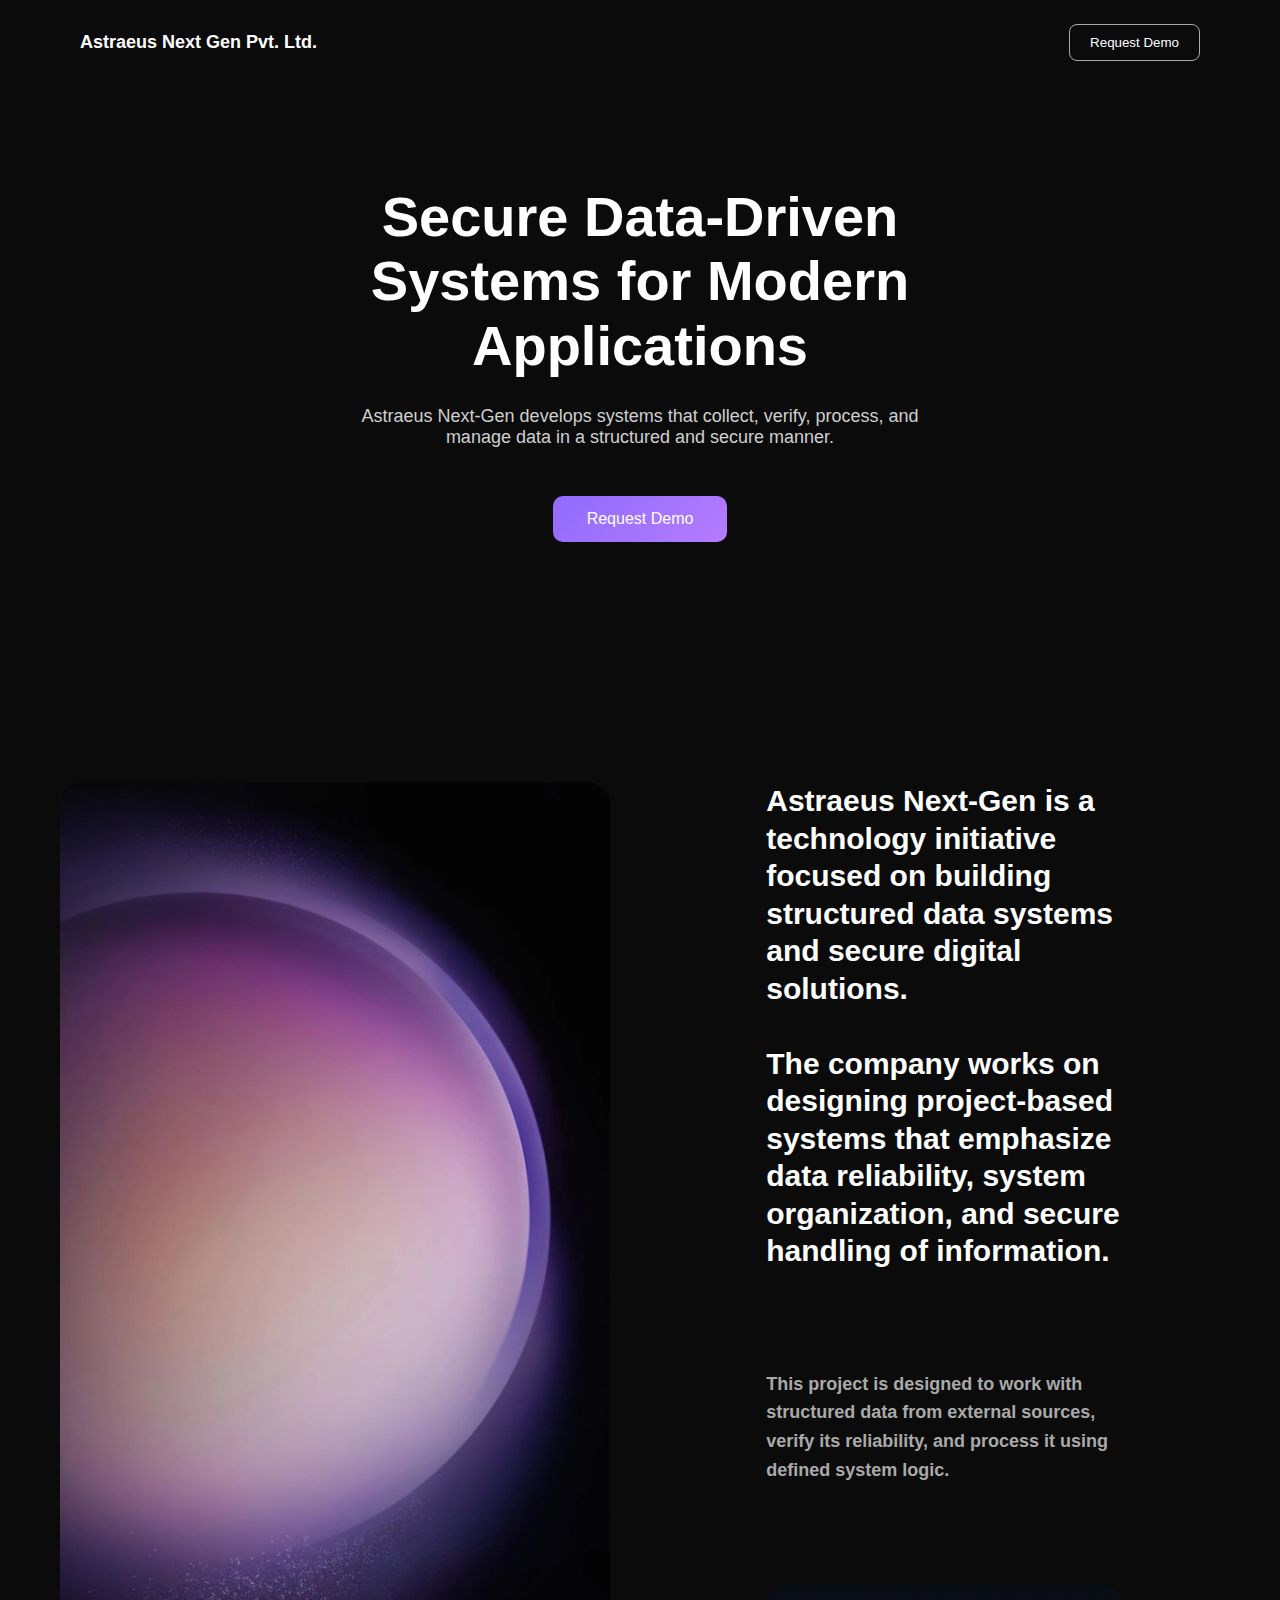
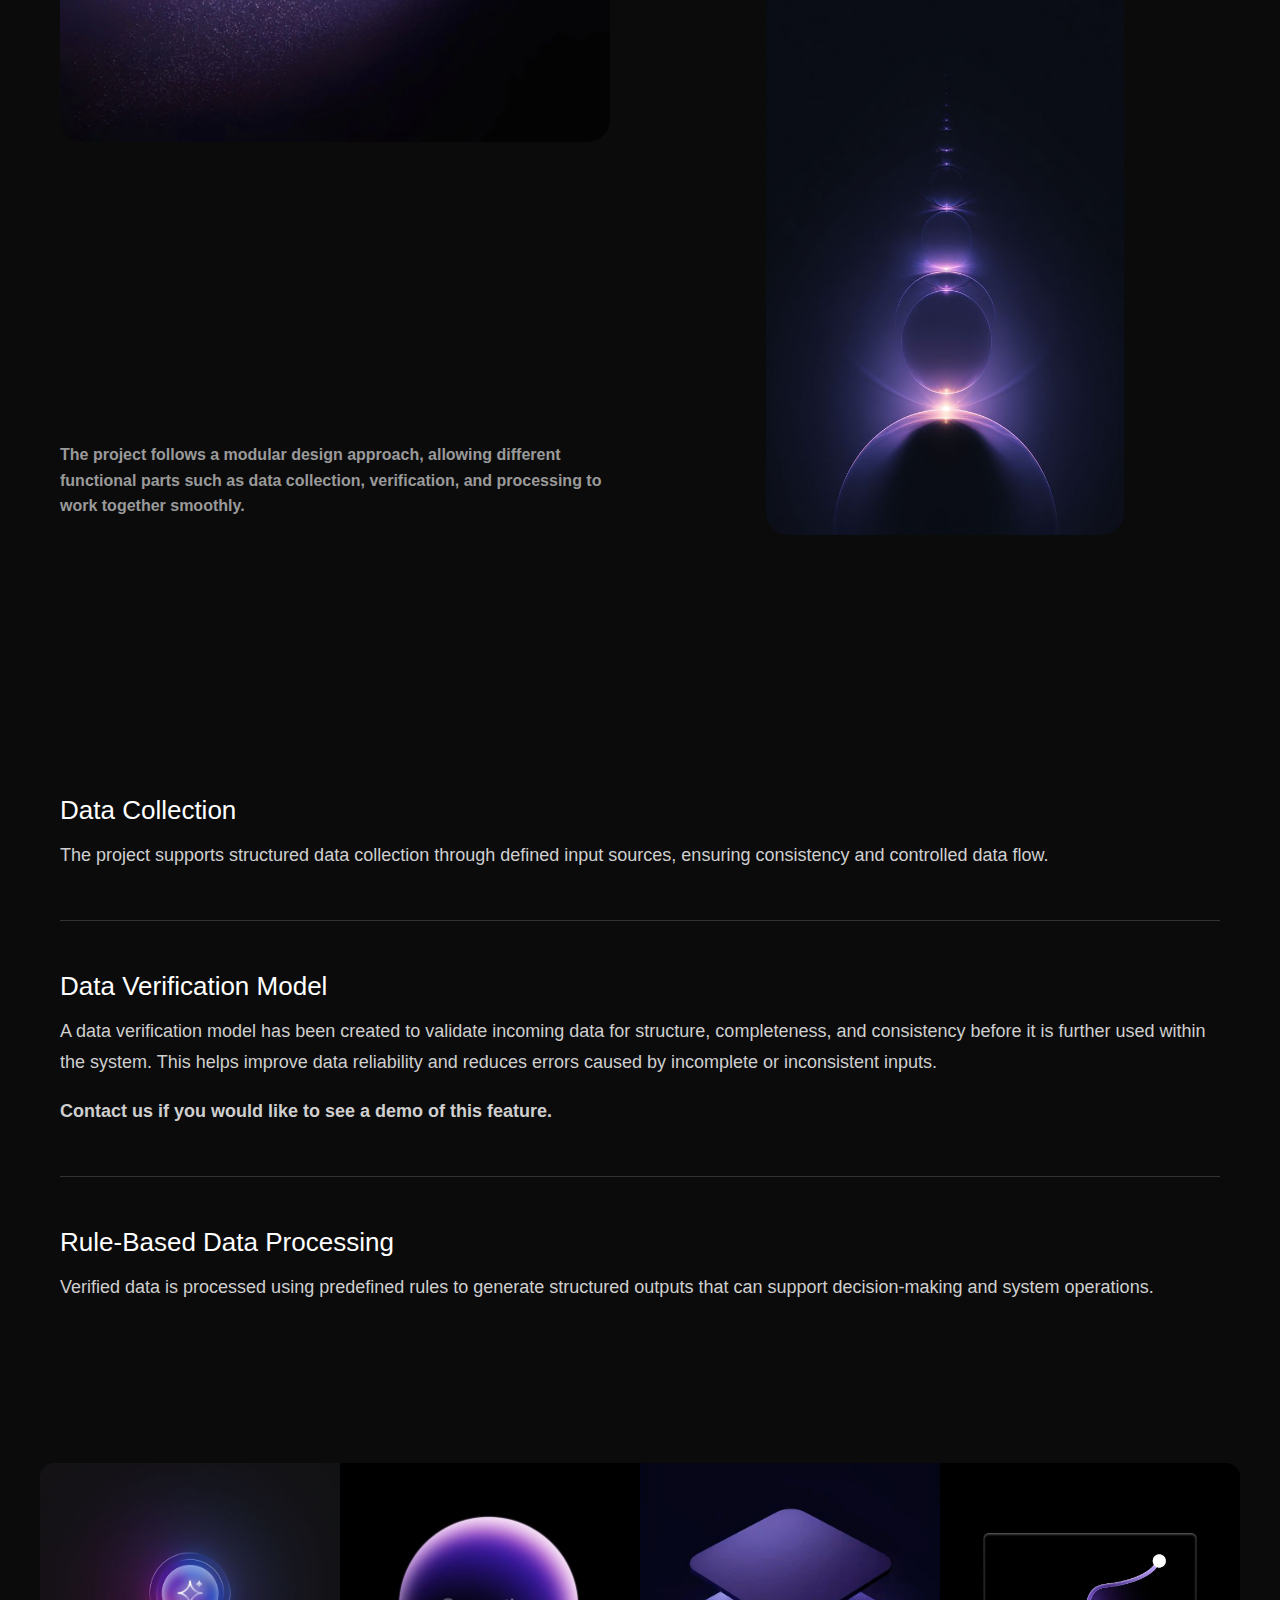
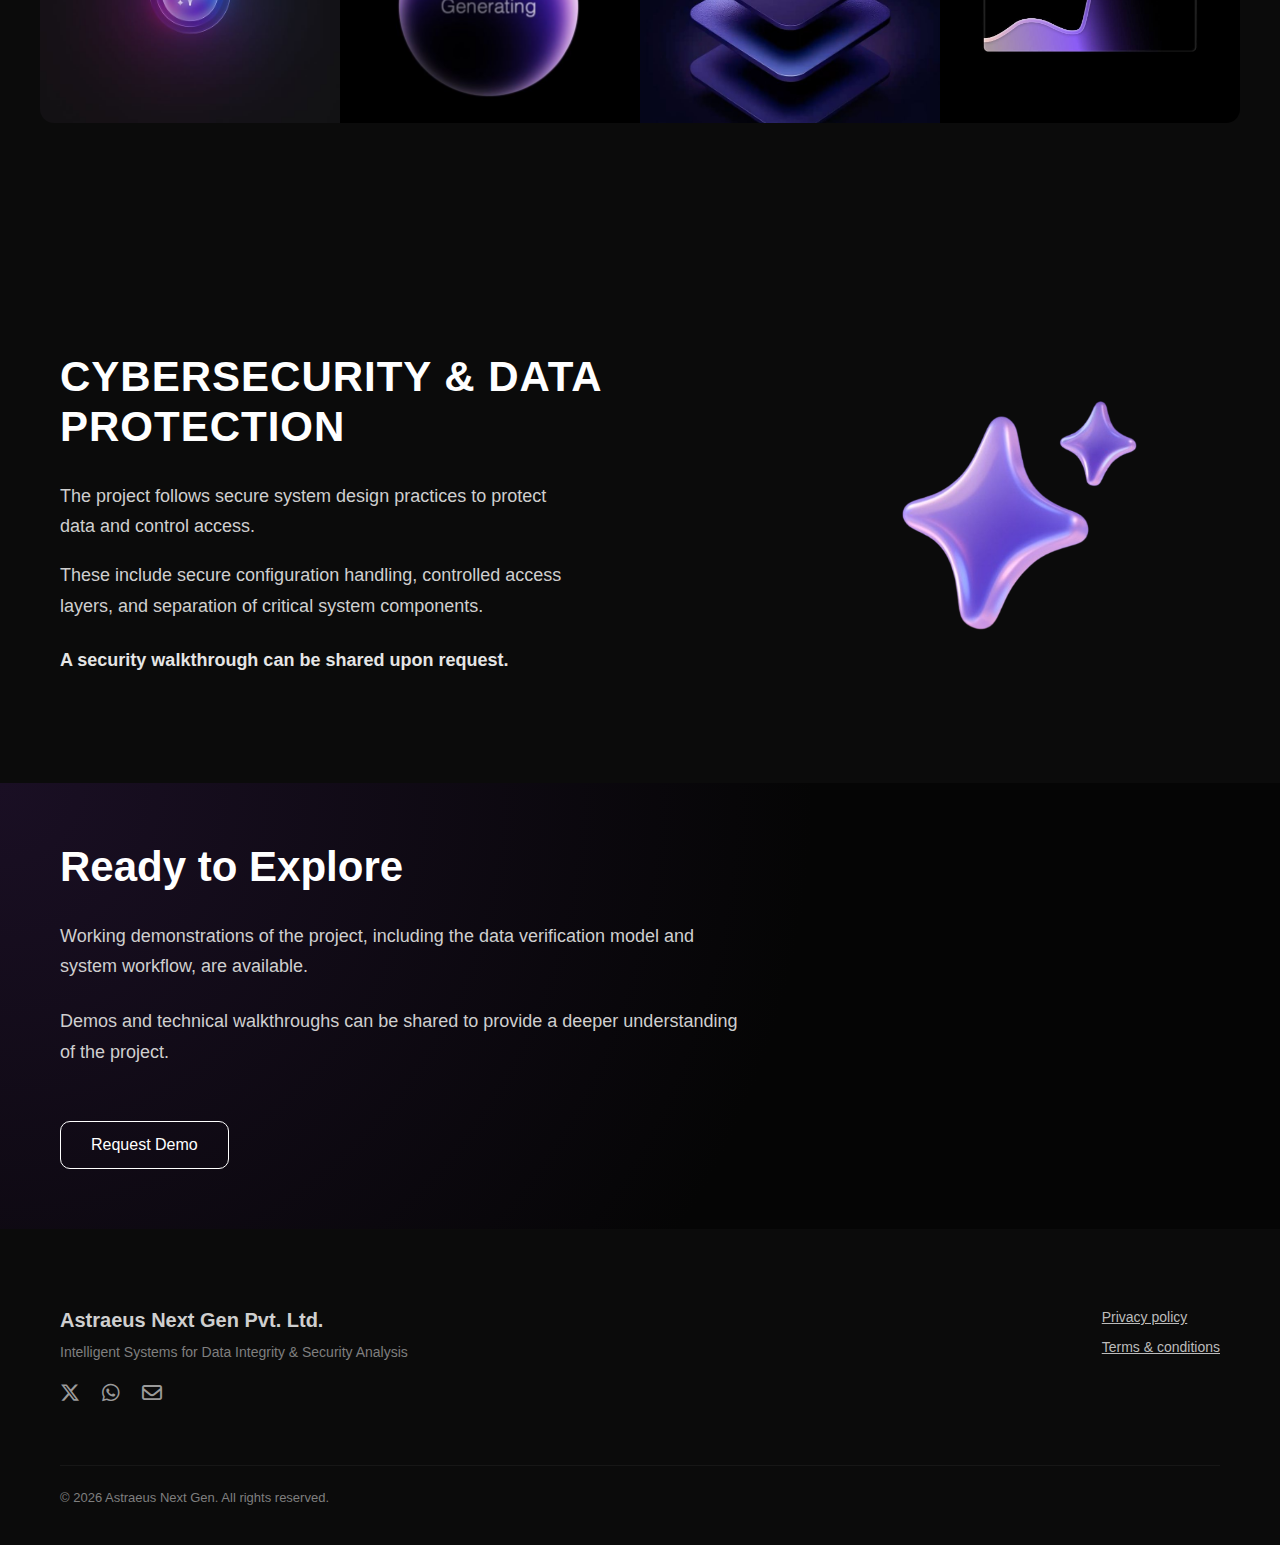
<file: index.html>
<!DOCTYPE html>
<html lang="en">
<head>
  <meta charset="UTF-8" />
  <meta name="viewport" content="width=device-width, initial-scale=1.0" />
  <title>Astraeus Next Gen</title>
  <link rel="stylesheet" href="/static/style.css" />
  <link rel="stylesheet" href="https://cdnjs.cloudflare.com/ajax/libs/font-awesome/6.5.0/css/all.min.css">

</head>
<body>

<header class="nav">
  <div class="logo">Astraeus Next Gen Pvt. Ltd.</div>
  <button class="btn-outline">Request Demo</button>
</header>

<main class="hero">
  <h1>Secure Data-Driven<br/>Systems for Modern<br/>Applications</h1>
  <p class="subtitle">
    Astraeus Next-Gen develops systems that collect, verify, process,
    and manage data in a structured and secure manner.
  </p>
  <button class="btn-primary">Request Demo</button>
</main>

<section class="about-section">
  <div class="about-container">

  <!-- LEFT COLUMN -->
<div class="left-column">

  <!-- LEFT IMAGE -->
  <div class="image-card left">
    <img src="/static/images/left.jpg" alt="Left Visual">
  </div>

  <!-- TEXT BELOW LEFT IMAGE -->
  <p class="left-caption">
    The project follows a modular design approach, allowing different functional
    parts such as data collection, verification, and processing to work together smoothly.
  </p>

</div>

    <!-- RIGHT CONTENT -->
    <div class="right-column">

      <!-- TEXT -->
      <div class="text-block">

        <p class="main-text">
          Astraeus Next-Gen is a technology initiative
          focused on building structured data systems and secure digital solutions.<br/><br/>
          The company works on designing project-based systems that emphasize data
          reliability, system organization, and secure handling of information.
        </p>
          <p class="small-text">
          This project is designed to work with structured data from external sources, verify its reliability, and process it using defined system logic.
        </p>
      </div>

      <!-- RIGHT IMAGE BELOW TEXT -->
      <div class="image-card right">
        <img src="/static/images/right.jpg" alt="Right Visual">
      </div>

    </div>
  </div>
</section>

<section class="features-section">

  <div class="feature-block">
    <h3>Data Collection</h3>
    <p>
      The project supports structured data collection through defined input sources, ensuring consistency and controlled data flow.
    </p>
  </div>

  <hr>

  <div class="feature-block">
    <h3>Data Verification Model</h3>
    <p>
      A data verification model has been created to validate incoming data for structure, completeness, and consistency before it is further used within the system.  
      This helps improve data reliability and reduces errors caused by incomplete or inconsistent inputs.
    </p>
    <p class="contact-line">
      Contact us if you would like to see a demo of this feature.
    </p>
  </div>

  <hr>

  <div class="feature-block">
    <h3>Rule-Based Data Processing</h3>
    <p>
      Verified data is processed using predefined rules to generate structured outputs that can support decision-making and system operations.
    </p>
  </div>

</section>

<section class="visual-section">

  <div class="visual-strip">
    
   
      <img src="/static/images/img1.jpg" alt="Visual 1">
    
      <img src="/static/images/img2.jpg" alt="Visual 2">
    
      <img src="/static/images/img3.jpg" alt="Visual 3">
    
      <img src="/static/images/img4.jpg" alt="Visual 4">
    

  </div>

</section>

<section class="security-section">

  <div class="security-container">

    <!-- LEFT TEXT -->
    <div class="security-text">
      <h2>CYBERSECURITY & DATA<br>PROTECTION</h2>

      <p>
        The project follows secure system design practices to protect data and
        control access.
      </p>

      <p>
        These include secure configuration handling, controlled access layers,
        and separation of critical system components.
      </p>

      <p class="highlight">
        A security walkthrough can be shared upon request.
      </p>
    </div>

    <!-- RIGHT IMAGE CARD -->
    <div class="security-card">
      <img src="/static/images/simg.png" alt="Security Graph">
    </div>

  </div>

</section>

<section class="cta-section">
  <div class="cta-container">
    <h2>Ready to Explore</h2>

    <p>
      Working demonstrations of the project, including the data verification model and system workflow, are available.
    </p>

    <p>
      Demos and technical walkthroughs can be shared to provide a deeper understanding of the project.
    </p>

    <button class="btn-outline">Request Demo</button>
  </div>
</section>

<footer class="site-footer">
  <div class="footer-top">

    <!-- LEFT BLOCK -->
    <div class="footer-left">
      <h3>Astraeus Next Gen Pvt. Ltd.</h3>
      <p>Intelligent Systems for Data Integrity & Security Analysis</p>

      <div class="socials">
  <a href="#" aria-label="X (Twitter)"><i class="fa-brands fa-x-twitter"></i></a>
  <a href="#" aria-label="WhatsApp"><i class="fa-brands fa-whatsapp"></i></a>
  <a href="mailto:info@astraeusnextgen.com" aria-label="Email"><i class="fa-regular fa-envelope"></i></a>
</div>

    </div>

    <!-- RIGHT LINKS -->
    <div class="footer-right">
      <a href="#">Privacy policy</a>
      <a href="#">Terms & conditions</a>
    </div>

  </div>

  <!-- BOTTOM LINE -->
  <div class="footer-bottom">
    © 2026 Astraeus Next Gen. All rights reserved.
  </div>
</footer>


</body>
</html>
</file>
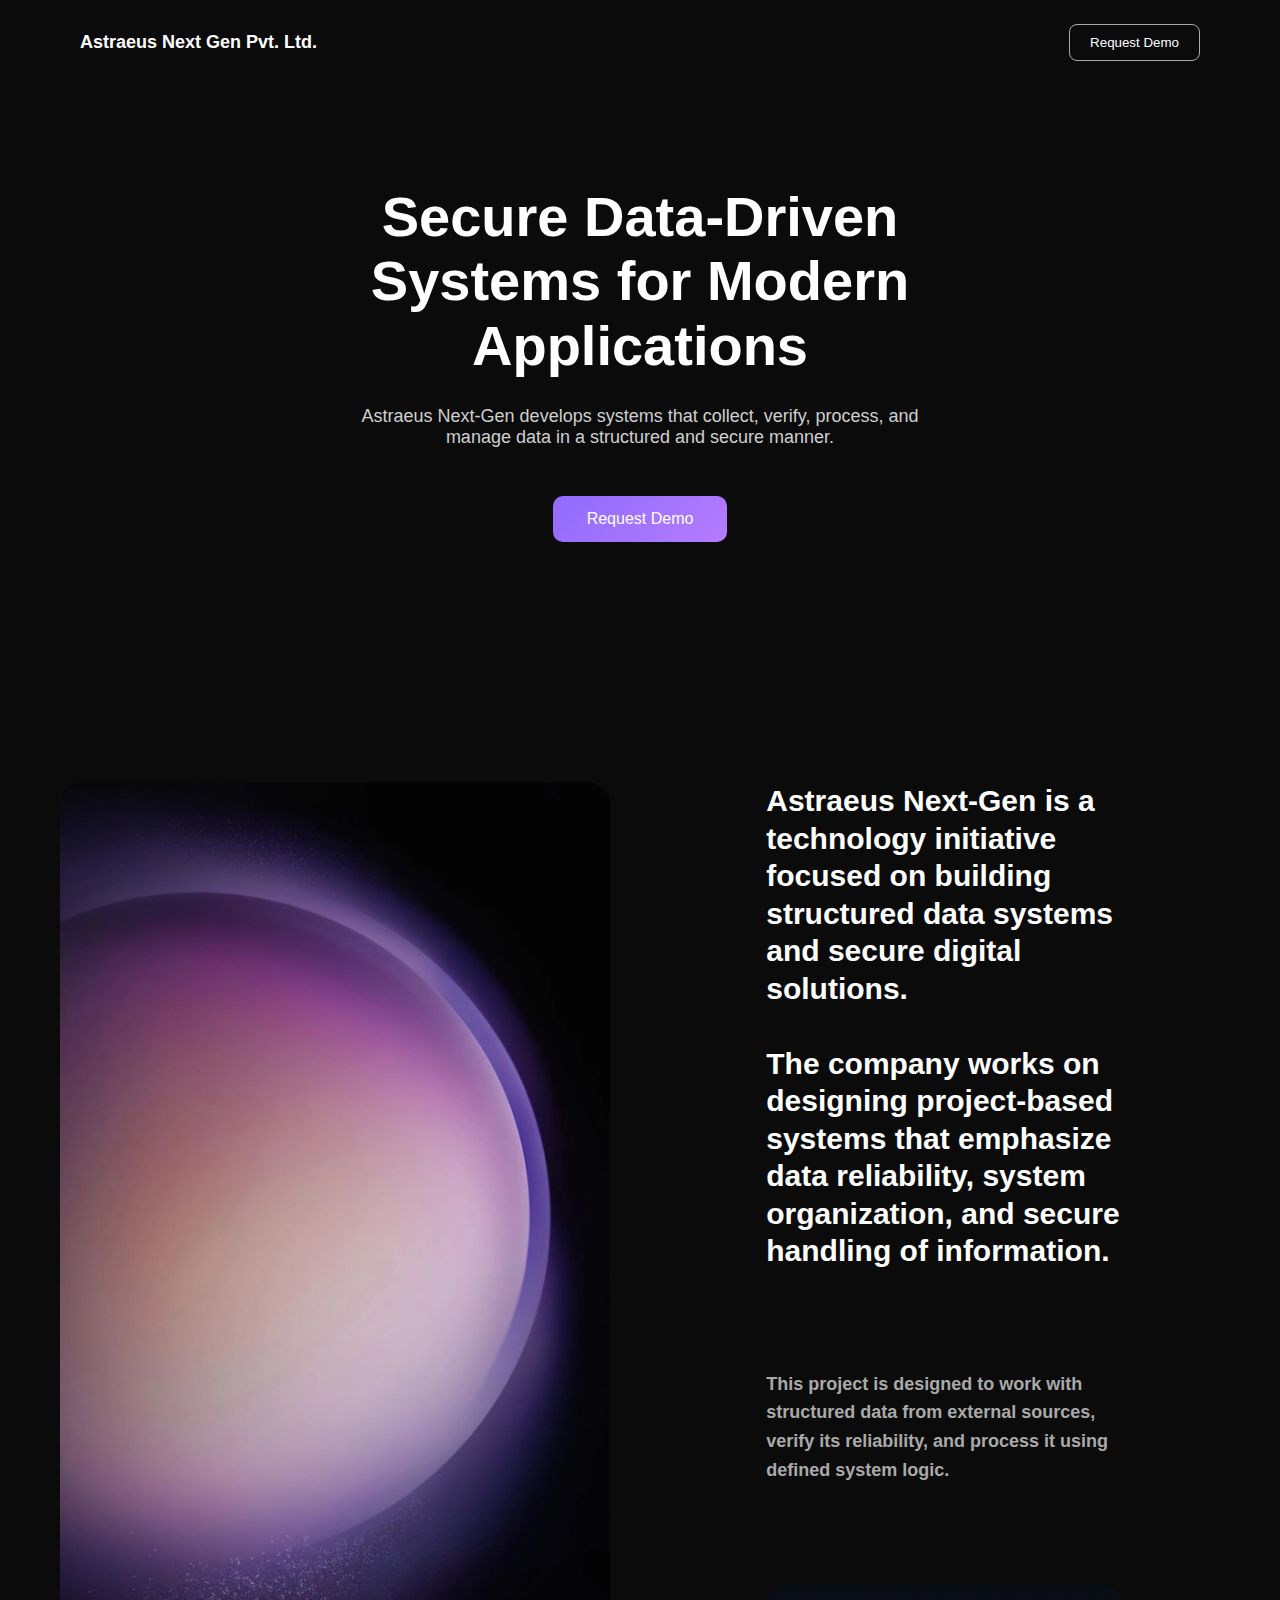
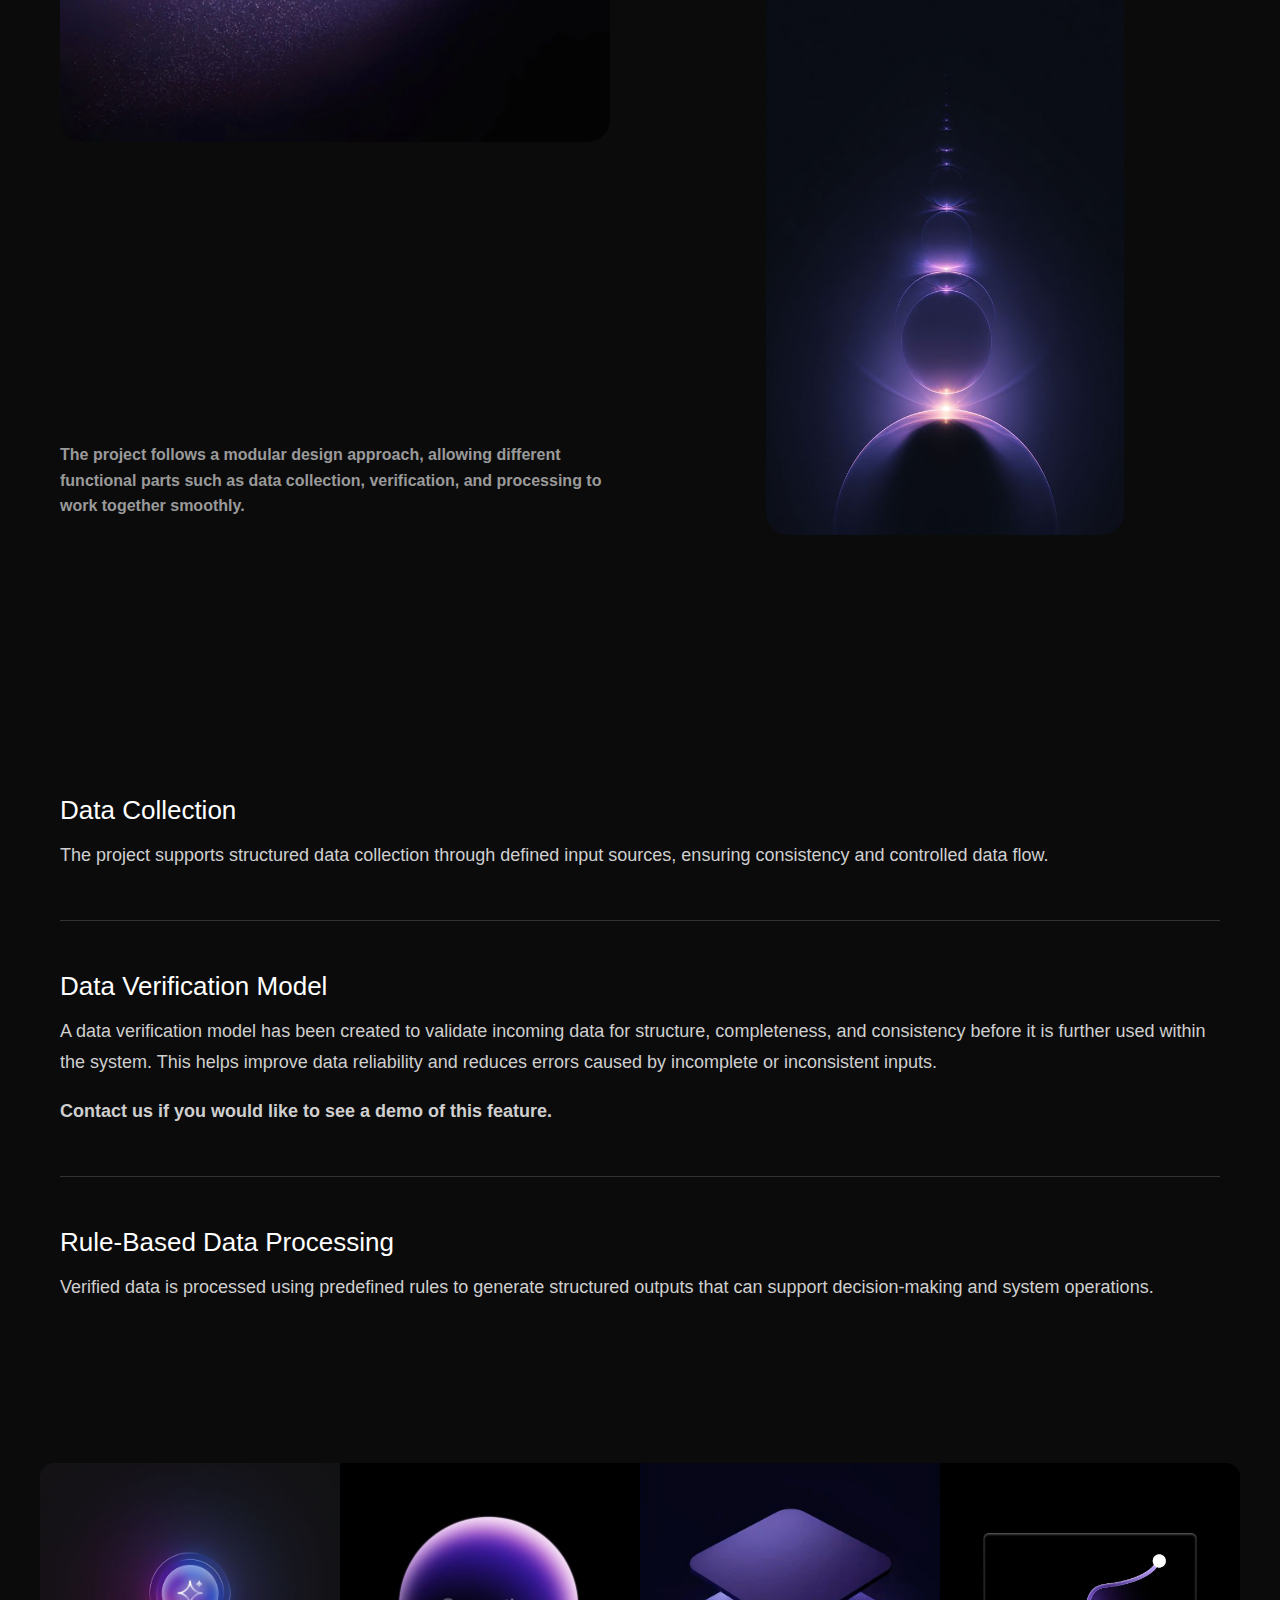
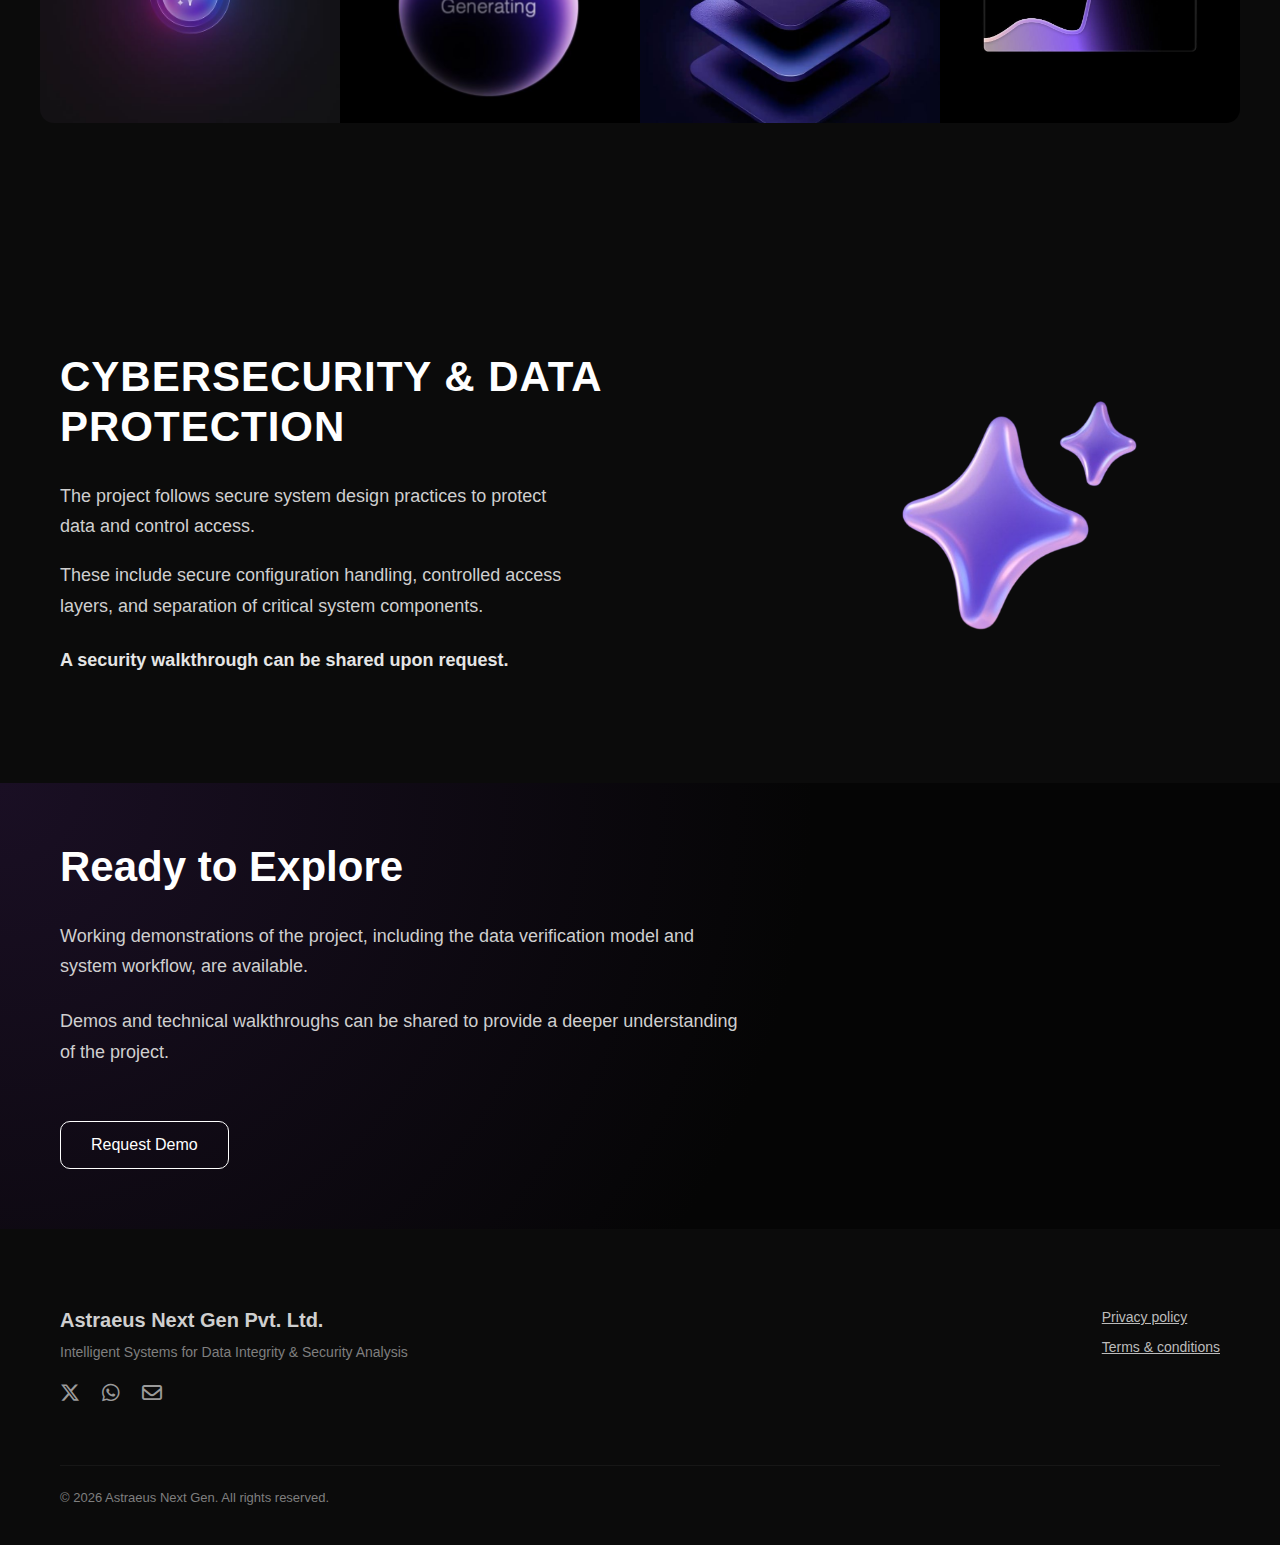
<file: static/index.html>
<!DOCTYPE html>
<html lang="en">
<head>
  <meta charset="UTF-8" />
  <meta name="viewport" content="width=device-width, initial-scale=1.0" />
  <title>Astraeus Next Gen</title>
  <link rel="stylesheet" href="style.css" />
  <link rel="stylesheet" href="https://cdnjs.cloudflare.com/ajax/libs/font-awesome/6.5.0/css/all.min.css">

</head>
<body>

<header class="nav">
  <div class="logo">Astraeus Next Gen Pvt. Ltd.</div>
  <button class="btn-outline">Request Demo</button>
</header>

<main class="hero">
  <h1>Secure Data-Driven<br/>Systems for Modern<br/>Applications</h1>
  <p class="subtitle">
    Astraeus Next-Gen develops systems that collect, verify, process,
    and manage data in a structured and secure manner.
  </p>
  <button class="btn-primary">Request Demo</button>
</main>

<section class="about-section">
  <div class="about-container">

  <!-- LEFT COLUMN -->
<div class="left-column">

  <!-- LEFT IMAGE -->
  <div class="image-card left">
    <img src="images/left.jpg" alt="Left Visual">
  </div>

  <!-- TEXT BELOW LEFT IMAGE -->
  <p class="left-caption">
    The project follows a modular design approach, allowing different functional
    parts such as data collection, verification, and processing to work together smoothly.
  </p>

</div>

    <!-- RIGHT CONTENT -->
    <div class="right-column">

      <!-- TEXT -->
      <div class="text-block">

        <p class="main-text">
          Astraeus Next-Gen is a technology initiative
          focused on building structured data systems and secure digital solutions.<br/><br/>
          The company works on designing project-based systems that emphasize data
          reliability, system organization, and secure handling of information.
        </p>
          <p class="small-text">
          This project is designed to work with structured data from external sources, verify its reliability, and process it using defined system logic.
        </p>
      </div>

      <!-- RIGHT IMAGE BELOW TEXT -->
      <div class="image-card right">
        <img src="images/right.jpg" alt="Right Visual">
      </div>

    </div>
  </div>
</section>

<section class="features-section">

  <div class="feature-block">
    <h3>Data Collection</h3>
    <p>
      The project supports structured data collection through defined input sources, ensuring consistency and controlled data flow.
    </p>
  </div>

  <hr>

  <div class="feature-block">
    <h3>Data Verification Model</h3>
    <p>
      A data verification model has been created to validate incoming data for structure, completeness, and consistency before it is further used within the system.  
      This helps improve data reliability and reduces errors caused by incomplete or inconsistent inputs.
    </p>
    <p class="contact-line">
      Contact us if you would like to see a demo of this feature.
    </p>
  </div>

  <hr>

  <div class="feature-block">
    <h3>Rule-Based Data Processing</h3>
    <p>
      Verified data is processed using predefined rules to generate structured outputs that can support decision-making and system operations.
    </p>
  </div>

</section>

<section class="visual-section">

  <div class="visual-strip">
    
   
      <img src="images/img1.jpg" alt="Visual 1">
    
      <img src="images/img2.jpg" alt="Visual 2">
    
      <img src="images/img3.jpg" alt="Visual 3">
    
      <img src="images/img4.jpg" alt="Visual 4">
    

  </div>

</section>

<section class="security-section">

  <div class="security-container">

    <!-- LEFT TEXT -->
    <div class="security-text">
      <h2>CYBERSECURITY & DATA<br>PROTECTION</h2>

      <p>
        The project follows secure system design practices to protect data and
        control access.
      </p>

      <p>
        These include secure configuration handling, controlled access layers,
        and separation of critical system components.
      </p>

      <p class="highlight">
        A security walkthrough can be shared upon request.
      </p>
    </div>

    <!-- RIGHT IMAGE CARD -->
    <div class="security-card">
      <img src="images/simg.png" alt="Security Graph">
    </div>

  </div>

</section>

<section class="cta-section">
  <div class="cta-container">
    <h2>Ready to Explore</h2>

    <p>
      Working demonstrations of the project, including the data verification model and system workflow, are available.
    </p>

    <p>
      Demos and technical walkthroughs can be shared to provide a deeper understanding of the project.
    </p>

    <button class="btn-outline">Request Demo</button>
  </div>
</section>

<footer class="site-footer">
  <div class="footer-top">

    <!-- LEFT BLOCK -->
    <div class="footer-left">
      <h3>Astraeus Next Gen Pvt. Ltd.</h3>
      <p>Intelligent Systems for Data Integrity & Security Analysis</p>

      <div class="socials">
  <a href="#" aria-label="X (Twitter)"><i class="fa-brands fa-x-twitter"></i></a>
  <a href="#" aria-label="WhatsApp"><i class="fa-brands fa-whatsapp"></i></a>
  <a href="mailto:info@astraeusnextgen.com" aria-label="Email"><i class="fa-regular fa-envelope"></i></a>
</div>

    </div>

    <!-- RIGHT LINKS -->
    <div class="footer-right">
      <a href="#">Privacy policy</a>
      <a href="#">Terms & conditions</a>
    </div>

  </div>

  <!-- BOTTOM LINE -->
  <div class="footer-bottom">
    © 2026 Astraeus Next Gen. All rights reserved.
  </div>
</footer>


</body>
</html>
</file>
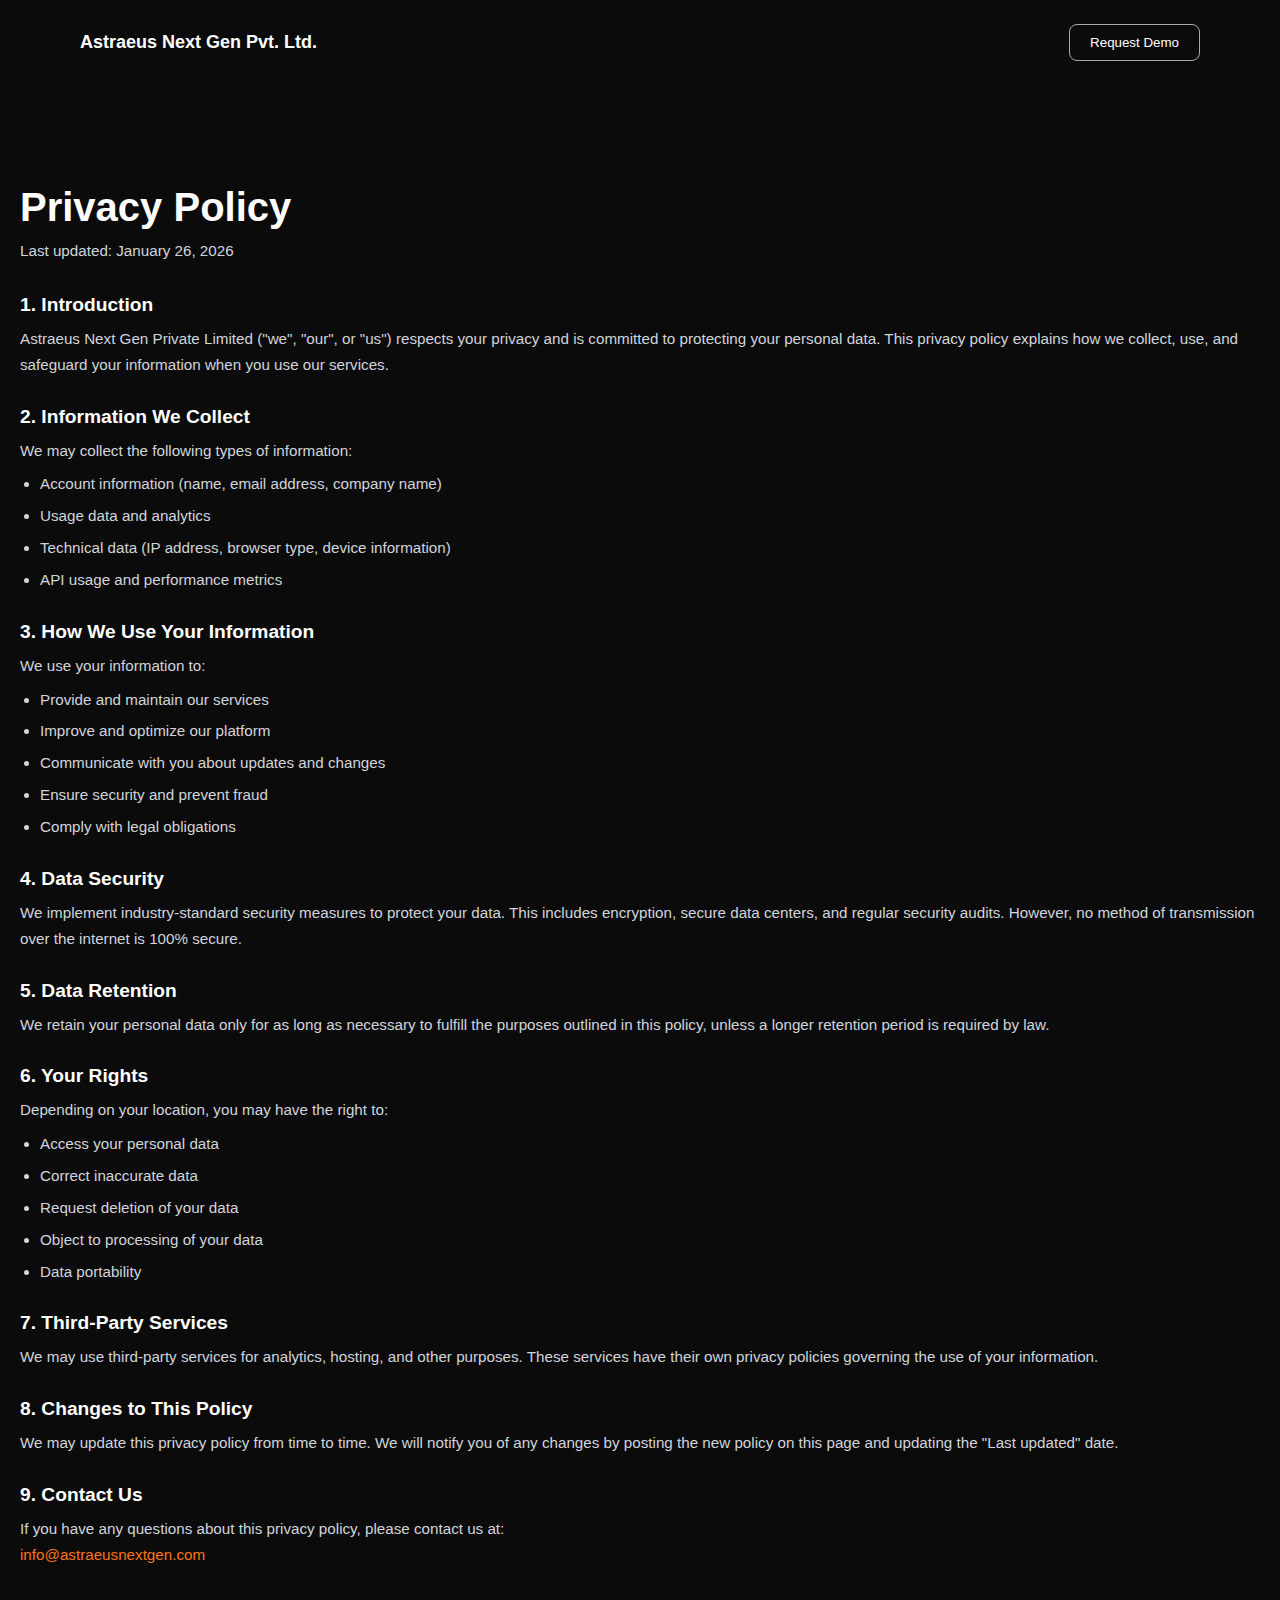
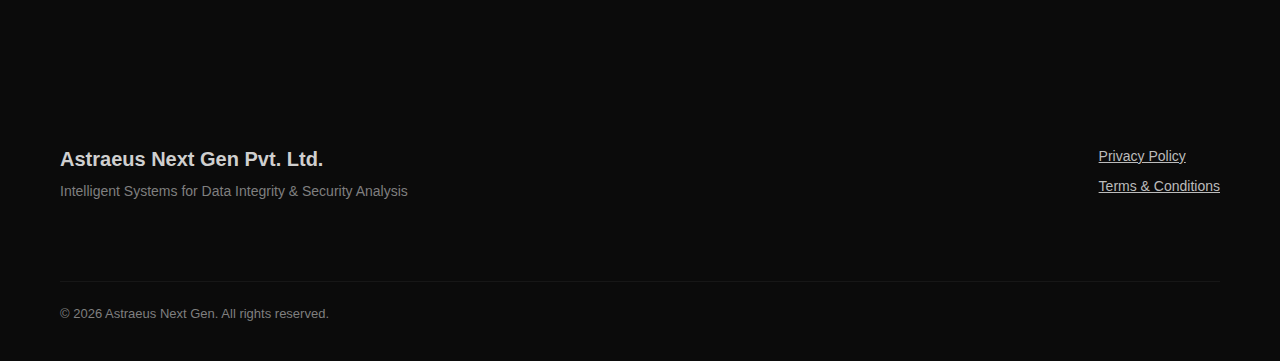
<file: static/privacy.html>
<!DOCTYPE html>
<html lang="en">
<head>
  <meta charset="UTF-8" />
  <meta name="viewport" content="width=device-width, initial-scale=1.0"/>
  <title>Privacy Policy - Astraeus Next Gen</title>
  <link rel="stylesheet" href="style.css" />
</head>
<body>

<header class="nav">
  <div class="logo">Astraeus Next Gen Pvt. Ltd.</div>
  <button class="btn-outline">Request Demo</button>
</header>

<main class="policy-container">

  <h1 class="policy-title">Privacy Policy</h1>
  <p class="policy-date">Last updated: January 26, 2026</p>

  <section>
    <h3>1. Introduction</h3>
    <p>
      Astraeus Next Gen Private Limited ("we", "our", or "us") respects your privacy
      and is committed to protecting your personal data. This privacy policy explains
      how we collect, use, and safeguard your information when you use our services.
    </p>
  </section>

  <section>
    <h3>2. Information We Collect</h3>
    <p>We may collect the following types of information:</p>
    <ul>
      <li>Account information (name, email address, company name)</li>
      <li>Usage data and analytics</li>
      <li>Technical data (IP address, browser type, device information)</li>
      <li>API usage and performance metrics</li>
    </ul>
  </section>

  <section>
    <h3>3. How We Use Your Information</h3>
    <p>We use your information to:</p>
    <ul>
      <li>Provide and maintain our services</li>
      <li>Improve and optimize our platform</li>
      <li>Communicate with you about updates and changes</li>
      <li>Ensure security and prevent fraud</li>
      <li>Comply with legal obligations</li>
    </ul>
  </section>

  <section>
    <h3>4. Data Security</h3>
    <p>
      We implement industry-standard security measures to protect your data.
      This includes encryption, secure data centers, and regular security audits.
      However, no method of transmission over the internet is 100% secure.
    </p>
  </section>

  <section>
    <h3>5. Data Retention</h3>
    <p>
      We retain your personal data only for as long as necessary to fulfill the
      purposes outlined in this policy, unless a longer retention period is required
      by law.
    </p>
  </section>

  <section>
    <h3>6. Your Rights</h3>
    <p>Depending on your location, you may have the right to:</p>
    <ul>
      <li>Access your personal data</li>
      <li>Correct inaccurate data</li>
      <li>Request deletion of your data</li>
      <li>Object to processing of your data</li>
      <li>Data portability</li>
    </ul>
  </section>

  <section>
    <h3>7. Third-Party Services</h3>
    <p>
      We may use third-party services for analytics, hosting, and other purposes.
      These services have their own privacy policies governing the use of your information.
    </p>
  </section>

  <section>
    <h3>8. Changes to This Policy</h3>
    <p>
      We may update this privacy policy from time to time. We will notify you of any
      changes by posting the new policy on this page and updating the "Last updated" date.
    </p>
  </section>

  <section>
    <h3>9. Contact Us</h3>
    <p>
      If you have any questions about this privacy policy, please contact us at:
    </p>
    <p class="policy-email">
      <a href="mailto:info@astraeusnextgen.com">info@astraeusnextgen.com</a>
    </p>
  </section>

</main>

<footer class="site-footer">
  <div class="footer-top">

    <!-- LEFT BLOCK -->
    <div class="footer-left">
      <h3>Astraeus Next Gen Pvt. Ltd.</h3>
      <p>Intelligent Systems for Data Integrity & Security Analysis</p>

      <div class="socials">
  <a href="#" aria-label="X (Twitter)"><i class="fa-brands fa-x-twitter"></i></a>
  <a href="#" aria-label="WhatsApp"><i class="fa-brands fa-whatsapp"></i></a>
  <a href="mailto:info@astraeusnextgen.com" aria-label="Email"><i class="fa-regular fa-envelope"></i></a>
</div>

    </div>

    <!-- RIGHT LINKS -->
<div class="footer-right">
  <a href="privacy.html">Privacy Policy</a>
  <a href="#">Terms & Conditions</a>
</div>


  </div>

  <!-- BOTTOM LINE -->
  <div class="footer-bottom">
    © 2026 Astraeus Next Gen. All rights reserved.
  </div>
</footer>

</body>
</html>
</file>
<file: static/style.css>
* {
  margin: 0;
  padding: 0;
  box-sizing: border-box;
  font-family: "Segoe UI", Arial, sans-serif;
}

body {
  background: #0b0b0b;
  color: white;
}

/* NAV */
.nav {
  display: flex;
  justify-content: space-between;
  align-items: center;
  padding: 24px 80px;
}

.logo {
  font-size: 18px;
  font-weight: 600;
}

.btn-outline {
  background: transparent;
  border: 1px solid #aaa;
  color: white;
  padding: 10px 20px;
  border-radius: 8px;
  cursor: pointer;
}

/* HERO */
.hero {
  text-align: center;
  padding: 100px 20px 120px;
}

.hero h1 {
  font-size: 56px;
  font-weight: 700;
  line-height: 1.15;
}

.subtitle {
  max-width: 620px;
  margin: 28px auto;
  font-size: 18px;
  color: #cfcfcf;
}

.btn-primary {
  margin-top: 20px;
  padding: 14px 34px;
  background: linear-gradient(135deg, #8f6bff, #b57cff);
  border: none;
  border-radius: 10px;
  color: white;
  font-size: 16px;
  cursor: pointer;
}

/* ABOUT SECTION – FINAL CLEAN LAYOUT */

.about-section {
  padding: 120px 60px;
}

.about-container {
  max-width: 1300px;
  margin: auto;
  display: grid;
  grid-template-columns: 1fr 1fr;
  gap: 60px;
  align-items: start;
}

/* LEFT IMAGE */

.image-card {
  border-radius: 22px;
  overflow: hidden;
  background: #0b0b0f;
}

.image-card img {
  width: 100%;
  height: 100%;
  /* object-fit: cover; */
  border-radius: 22px;
}

.image-card.left {
  height: 960px;
}

/* RIGHT COLUMN (TEXT + IMAGE STACKED) */

.right-column {
  display: flex;
  flex-direction: column;
  gap: 100px;
}

/* TEXT */

.text-block {
  width: 65%;
  margin: 0 auto;        /* centers text same as image */
}


.main-text {
 font-size: 30px;
  font-weight: 550;
  margin-bottom: 22px;
  line-height: 1.25;
}

.small-text {
  font-size: 18px;
  font-weight: bold;
  margin-top: 100px;
  line-height: 1.6;
  color: #a9a9a9;
}

/* RIGHT IMAGE BELOW TEXT */

.image-card.right {
  width: 65%;
  height: 550px;
  margin: 0 auto;
}

/* LEFT COLUMN */

.left-column {
  display: flex;
  flex-direction: column;
  gap: 300px;
}

/* TEXT BELOW LEFT IMAGE */

.left-caption {
  font-size: 16px;
  font-weight: bold;
  line-height: 1.6;
  color: #9a9a9a;
  
}


/* FEATURES SECTION */

.features-section {
  max-width: 1300px;
  margin: 140px auto 160px;
  padding: 0 60px;
}

.feature-block {
  margin-bottom: 40px;
}

.feature-block h3 {
  font-size: 26px;
  font-weight: 500;
  margin-bottom: 14px;
  color: white;
}

.feature-block p {
  font-size: 18px;
  line-height: 1.7;
  color: #cfcfcf;
  max-width: 1300px;
}

.contact-line {
  margin-top: 18px;
  font-weight: 600;
  color: white;
}

.features-section hr {
  border: none;
  height: 1px;
  background: #444;
  margin: 50px 0;
  opacity: 0.7;
}

.visual-section {
  width: 100%;
  margin: 140px 0;
}

.visual-strip {
  display: flex;
  width: 100%;
  max-width: 1200px;     /* controls total section width */
  height: 260px;        /* fixed height for all images */
  margin: 0 auto;
  overflow: hidden;
  border-radius: 14px;  /* optional – smooth edges */
}

.visual-strip img {
  flex: 1;              /* all images equal width */
  height: 100%;
  object-fit: cover;   /* fills area properly */
  display: block;
}


.security-section {
  width: 100%;
  padding: 60px 0;
  background: #0b0b0b;
}

.security-container {
  max-width: 1300px;
  margin: 0 auto;
  display: flex;
  align-items: center;
  justify-content: space-between;
  gap: 80px;
  padding: 0 60px;
}

/* LEFT TEXT */

.security-text {
  flex: 1;
  color: white;
}

.security-text h2 {
  font-size: 42px;
  font-weight: 600;
  line-height: 1.2;
  margin-bottom: 28px;
  letter-spacing: 1px;
}

.security-text p {
  font-size: 18px;
  line-height: 1.7;
  color: #cfcfcf;
  margin-bottom: 18px;
  max-width: 520px;
}

.security-text .highlight {
  color: #e5e5e5;
  font-weight: 600;
  margin-top: 24px;
}

/* RIGHT CARD */

.security-card {
  padding: 25px;
  display: flex;
  justify-content: center;
  align-items: center;
  max-width: 480px;   /* controls card width */
}


.security-card img {
  width: 350px;        /* fixed width */
  height: 350px;       /* fixed height */
  border-radius: 50px;
  object-fit: contain; /* keeps image ratio */
}

.cta-section {
  padding: 60px 0;          /* controls height */
  background: radial-gradient(circle at top left, #1a0f24, #050505 60%);
}

.cta-container {
  max-width: 1300px;
  margin: 0 auto;
  padding: 0 60px;      /* left alignment like your design */
}

.cta-container h2 {
  font-size: 42px;
  font-weight: 600;
  margin-bottom: 30px;
}

.cta-container p {
  max-width: 680px;
  font-size: 18px;
  line-height: 1.7;
  color: #cfcfcf;
  margin-bottom: 24px;
}

.cta-container .btn-outline {
  margin-top: 30px;
  padding: 14px 30px;
  border: 1px solid #ffffff;
  background: transparent;
  color: white;
  border-radius: 10px;
  font-size: 16px;
  cursor: pointer;
  transition: all 0.3s ease;
}

.cta-container .btn-outline:hover {
  background: white;
  color: black;
}

.site-footer {
  padding: 80px 60px 40px;
  color: #0b0b0b;
  font-size: 14px;
}

.footer-top {
  display: flex;
  justify-content: space-between;
  align-items: flex-start;
  margin-bottom: 60px;
}

.footer-left h3 {
  font-size: 20px;
  font-weight: 600;
  color: #cfcfcf;
  margin-bottom: 12px;
}

.footer-left p {
  font-size: 14px;
  color: #7f7f7f;
  margin-bottom: 22px;
  max-width: 360px;
}

.socials {
  display: flex;
  gap: 22px;
  margin-top: 10px;
}

.socials a {
  color: #9a9a9a;
  font-size: 20px;
  transition: all 0.3s ease;
}

.socials a:hover {
  color: white;
  transform: translateY(-3px);
}


.footer-right {
  display: flex;
  flex-direction: column;
  gap: 14px;
}

.footer-right a {
  color: #bcbcbc;
  text-decoration: underline;
  font-size: 14px;
  transition: color 0.3s ease;
}

.footer-right a:hover {
  color: white;
}

.footer-bottom {
  border-top: 1px solid rgba(255,255,255,0.05);
  padding-top: 24px;
  font-size: 13px;
  color: #7f7f7f;
}


/* =========================
   MOBILE RESPONSIVE LAYOUT
   ========================= */

@media (max-width: 900px) {

  /* NAV */
  .nav {
    padding: 20px 24px;
  }

  /* HERO */
  .hero {
    padding: 80px 20px 90px;
  }

  .hero h1 {
    font-size: 36px;
  }

  .subtitle {
    font-size: 16px;
  }

  /* ABOUT SECTION */

  .about-section {
    padding: 80px 20px;
  }

  .about-container {
    grid-template-columns: 1fr;
    gap: 60px;
  }

  /* LEFT IMAGE */

  .image-card.left {
    height: 620px;
  }

  .left-column {
    gap: 40px;
  }

  .left-caption {
    text-align: left;
    max-width: 90%;
    margin: 0 auto;
  }

  /* RIGHT COLUMN */

  .right-column {
    gap: 50px;
  }

  .text-block {
    width: 100%;
    text-align: left;
  }

  .main-text {
    font-size: 22px;
  }

  .small-text {
    margin-top: 40px;
    font-size: 16px;
  }

  /* RIGHT IMAGE */

  .image-card.right {
    width: 100%;
    height: 580px;
  }

  /* FEATURES SECTION */

  .features-section {
    margin: 0 auto 120px;
    padding: 0 20px;
  }

  .feature-block h3 {
    font-size: 22px;
  }

  .feature-block p {
    font-size: 16px;
  }

  /* VISUAL STRIP */

 
  .visual-strip {
    height: 160px;
    display: flex;
    gap: 12px;
    overflow-x: auto;
    overflow-y: hidden;
    padding: 0 10px;
    scroll-snap-type: x mandatory;
  }

  .visual-strip img {
    flex: 0 0 auto;
    width: 220px;          /* fixed small size */
    height: 160px;
    object-fit: cover;
    border-radius: 10px;
    scroll-snap-align: center;
  }
  /* SECURITY SECTION */

  .security-container {
    flex-direction: column;
    gap: 20px;
    padding: 0 20px;
    text-align: left;
  }

  .security-text h2 {
    font-size: 30px;
  }

  .security-text p {
    max-width: 100%;
    font-size: 16px;
  }

  .security-card img {
    width: 260px;
    height: 260px;
  }

  /* CTA SECTION */

  .cta-section {
    padding: 60px 20px;
  }

  .cta-container {
    padding: 0;
  }

  .cta-container h2 {
    font-size: 30px;
  }

  .cta-container p {
    font-size: 16px;
  }

  /* FOOTER */

  .site-footer {
    padding: 60px 20px 40px;
  }

  .footer-top {
    flex-direction: column;
    gap: 40px;
  }

  .footer-left p {
    max-width: 100%;
  }

  .footer-right {
    flex-direction: row;
    gap: 30px;
  }

  .footer-bottom {
    text-align: center;
  }

}

/* Dark Privacy Page */
.dark-page {
  background: #000;
  color: #e5e7eb;
  font-family: "Inter", system-ui, sans-serif;
}

.policy-container {
  max-width: 1300px;
  margin: 100px auto;
  padding: 0 20px;
}

.policy-title {
  font-size: 2.5rem;
  font-weight: 700;
  margin-bottom: 8px;
  color: #ffffff;
}

.policy-date {
  font-size: 0.9rem;
  color: #9ca3af;
  margin-bottom: 30px;
}

.policy-container section {
  margin-bottom: 28px;
}

.policy-container h3 {
  font-size: 1.2rem;
  margin-bottom: 10px;
  color: #ffffff;
}

.policy-container p,
.policy-container li {
  font-size: 0.95rem;
  line-height: 1.7;
  color: #d1d5db;
}

.policy-container ul {
  padding-left: 20px;
  margin-top: 8px;
}

.policy-container li {
  margin-bottom: 6px;
}

.policy-email a {
  color: #f97316;
  text-decoration: none;
  font-weight: 500;
}

.policy-email a:hover {
  text-decoration: underline;
}
</file>
